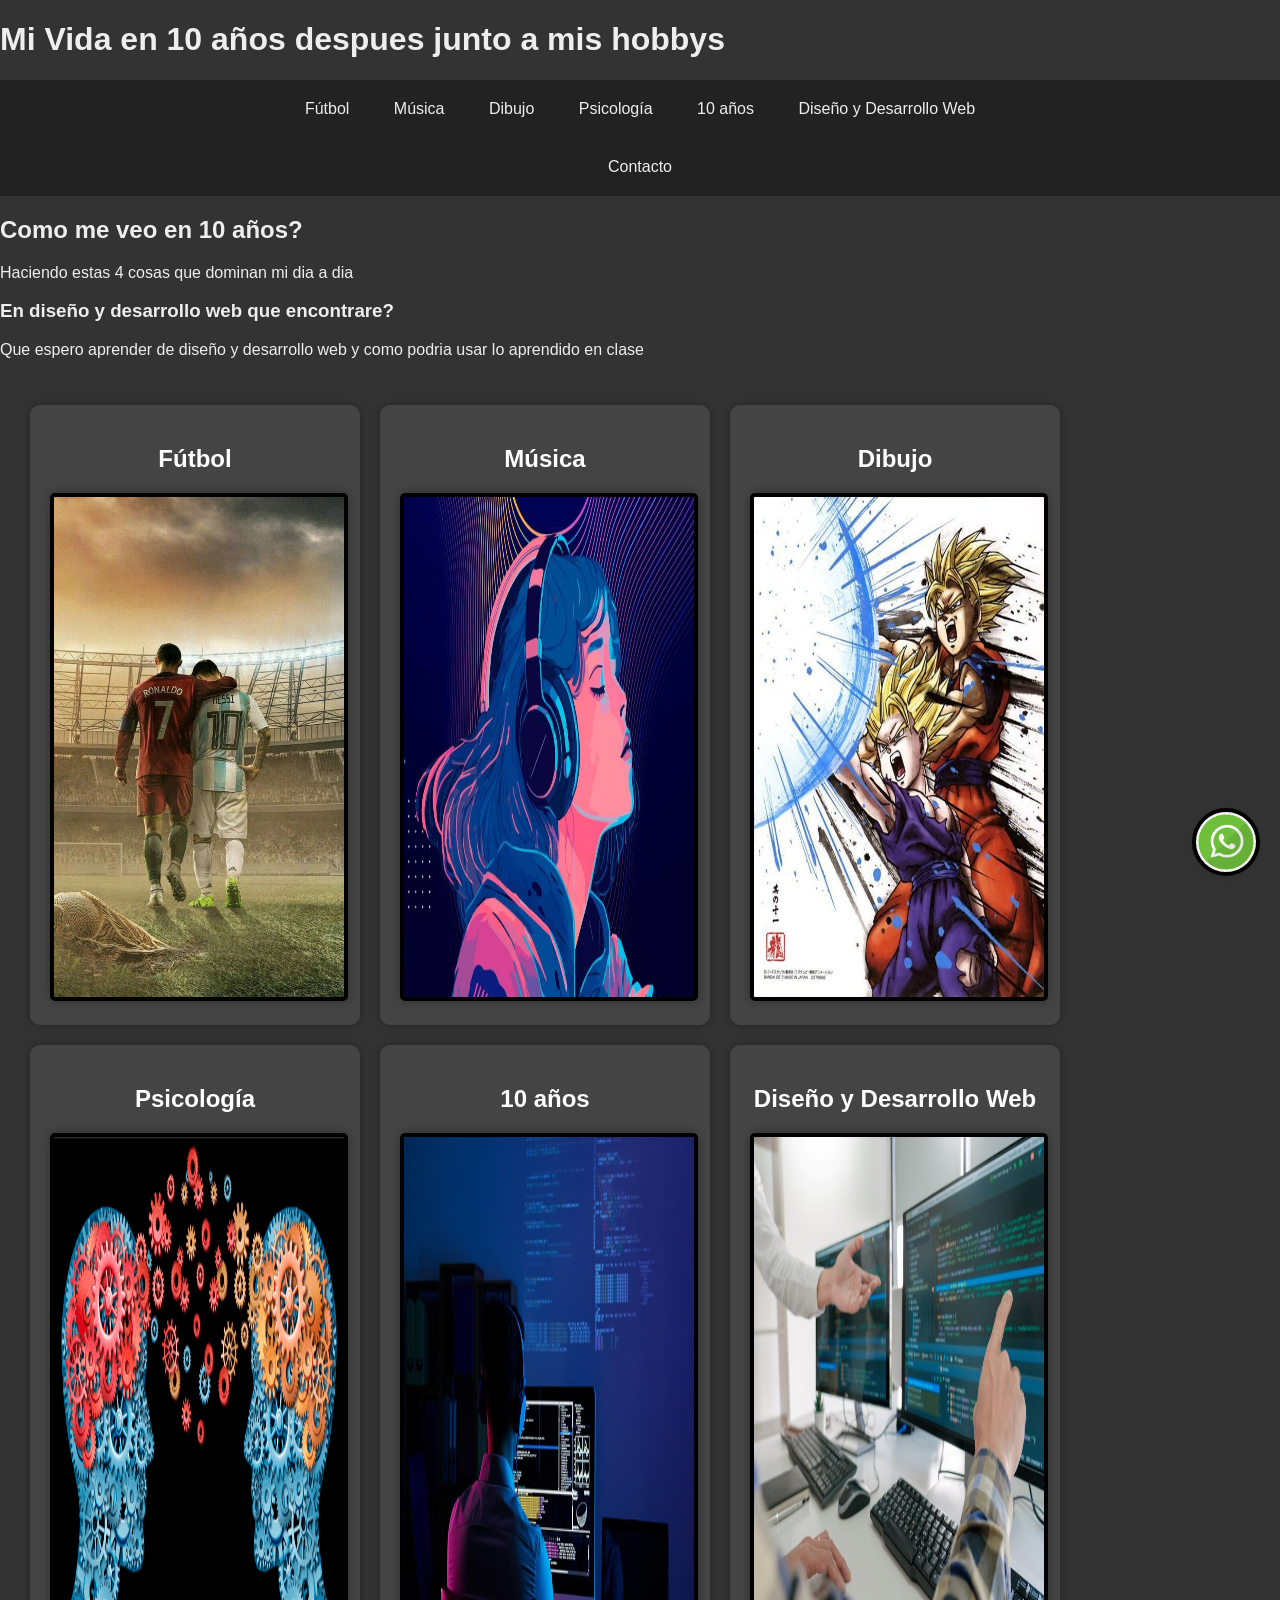
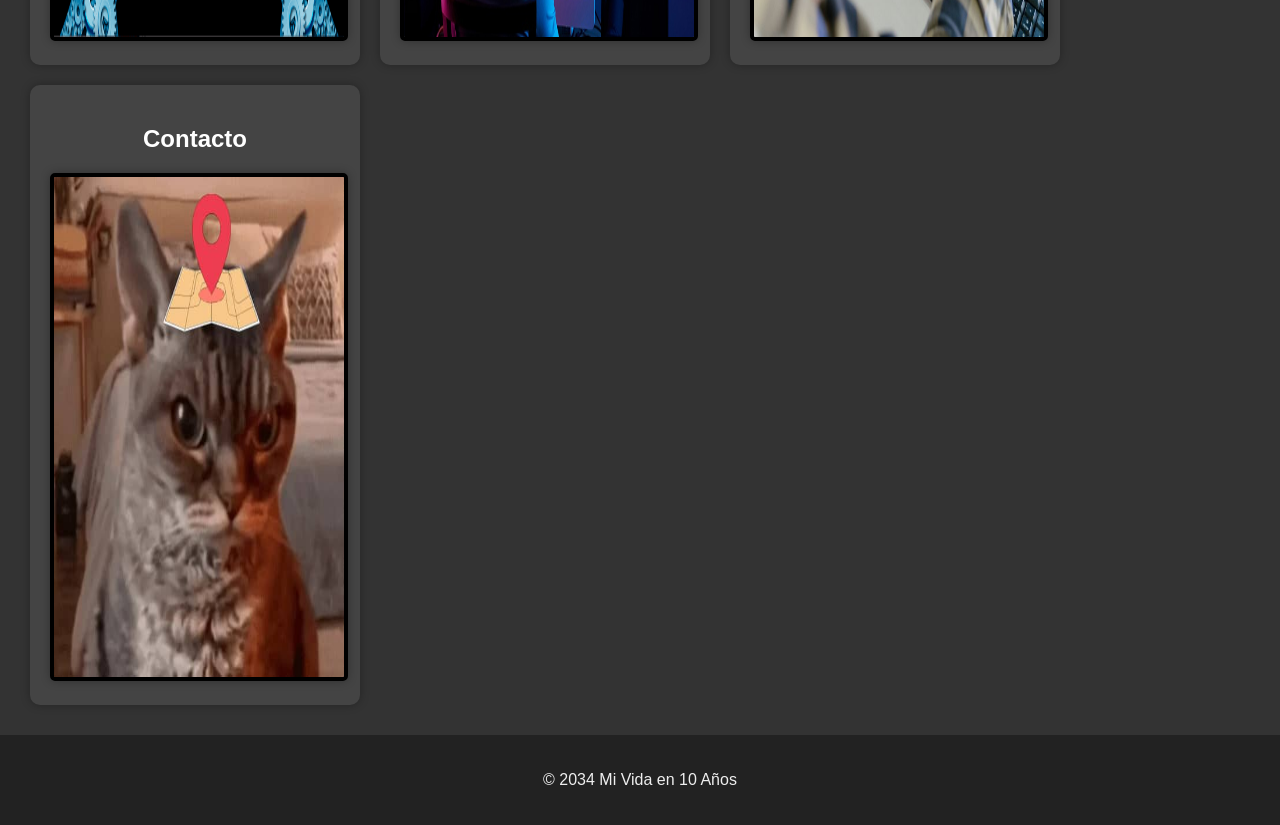
<file: index.html>
<!DOCTYPE html>
<html lang="es">
<head>
    <meta charset="UTF-8">
    <meta name="viewport" content="width=device-width, initial-scale=1.0">
    <title>Mi Vida en 10 Años</title>
    <link rel="stylesheet" href="styles.css">
    <link rel="stylesheet" href="wsp.css">
</head>
<body>
    
        <h1>Mi Vida en 10 años despues junto a mis hobbys</h1>
    
    <nav>
        <header>
        <ul>
            <li><a href="#futbol">Fútbol</a></li>
            <li><a href="#musica">Música</a></li>
            <li><a href="#dibujo">Dibujo</a></li>
            <li><a href="#psicologia">Psicología</a></li>
            <li><a href="#10-anos">10 años</a></li>
            <li><a href="#diseño-desarrollo-web">Diseño y Desarrollo Web</a></li>
        </ul>
        </header>
        <header>
        <ul>
            <li><a href="#contacto">Contacto</a></li>
        </ul>
        </header>

    </nav>
    <h2>Como me veo en 10 años?</h2>
    <p>Haciendo estas 4 cosas que dominan mi dia a dia</p>
    <h3>En diseño y desarrollo web que encontrare?</h3>
    <p>Que espero aprender de diseño y desarrollo web y como podria usar lo aprendido en clase</p>
    <main>
        <section id="futbol">
            <h2>Fútbol</h2>
            <a href="futbol.html"><img src="img/futbol7.jpg" alt="Imagen de fútbol"></a>
        </section>
        <section id="musica">
            <h2>Música</h2>
            <a href="musica.html"><img src="img/musica.jpg" alt="Imagen de música"></a>
        </section>
        <section id="dibujo">
            <h2>Dibujo</h2>
            <a href="dibujo.html"><img src="img/dibujo.jpg" alt="Imagen de dibujo"></a>
        </section>
        <section id="psicologia">
            <h2>Psicología</h2>
            <a href="psicologia.html"><img src="img/2.-Psicologia.png" alt="Imagen de psicología"></a>
        </section>
        <section id="10-anos">
            <h2>10 años</h2>
            <a href="10 años.html"><img src="img/10 años 22.jpg" alt="Imagen de 10 años después"></a>
        </section>
        <section id="diseño-desarrollo-web">
            <h2>Diseño y Desarrollo Web</h2>
            <a href="diseño y desarrollo web .html"><img src="img/diseño y desarrollo web.jpg" alt="Imagen de diseño y desarrollo web"></a>
        </section>
        <section id="contacto">
            <h2>Contacto</h2> 
            <a href="contacto.html"><img src="img/gatomaps.jpg" alt="Imagen de Contacto"></a>
        </section>
    </main>
    <div 
    class="whatsapp-bubble">
        <a href="https://web.whatsapp.com/send/?phone=921754091&text&type=phone_number&app_absent=0" target="_blank">
            <img src="img/wsp.png" alt="WhatsApp">
        </a>
    </div>
    <footer>
        <p>&copy; 2034 Mi Vida en 10 Años</p>
    </footer>
</body>
</html>
</file>
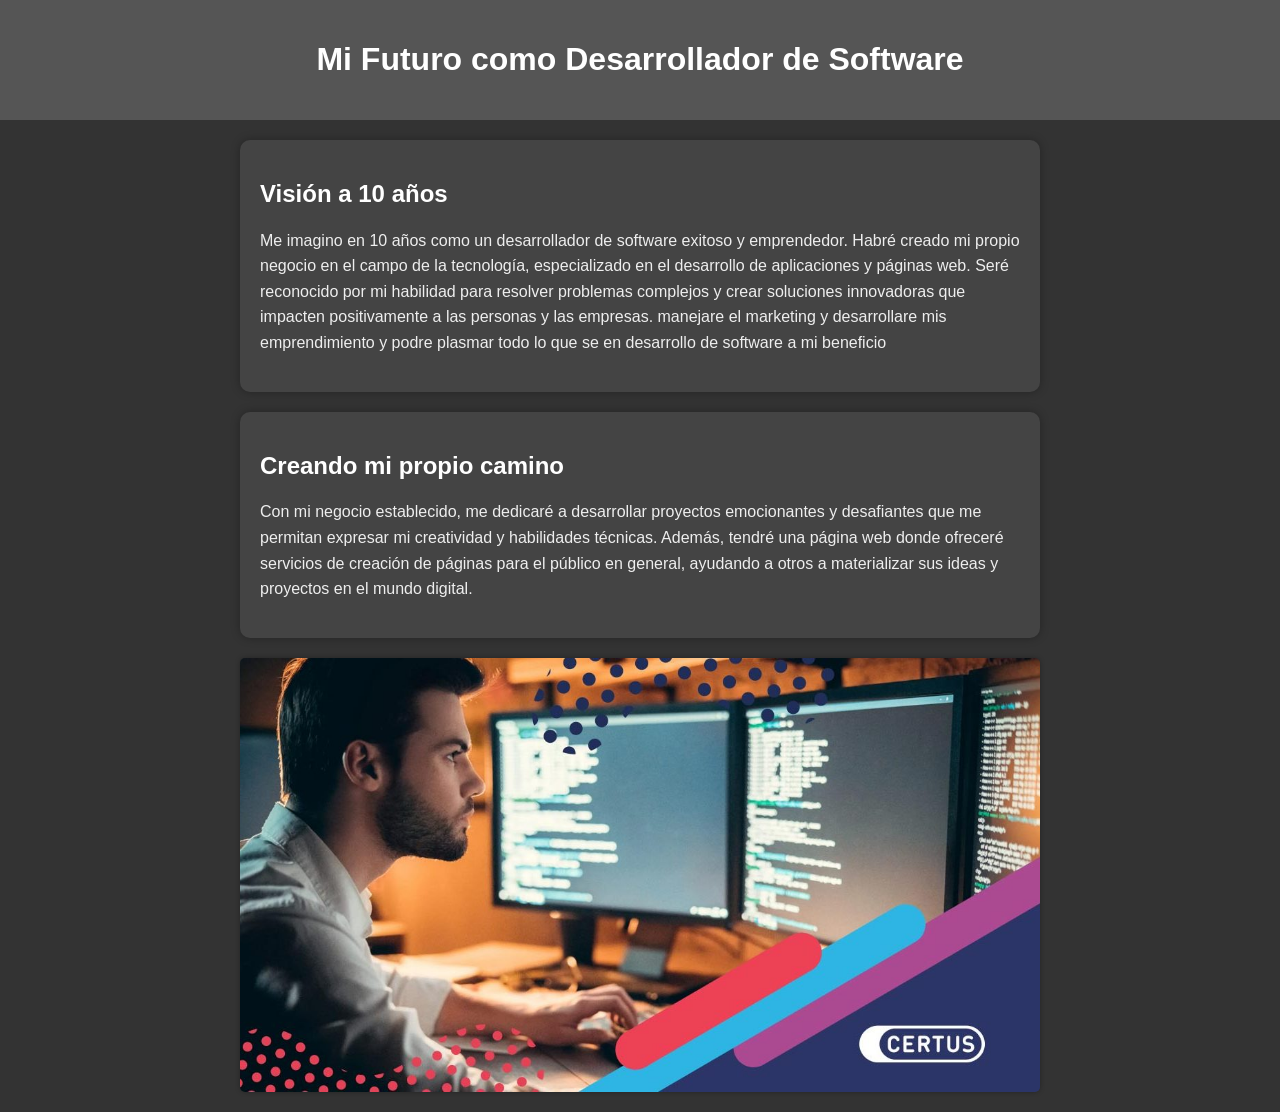
<file: 10 años.html>
<!DOCTYPE html>
<html lang="es">
<head>
    <meta charset="UTF-8">
    <meta name="viewport" content="width=device-width, initial-scale=1.0">
    <title>Mi Futuro como Desarrollador de Software</title>
    <style>
        body {
            font-family: Arial, sans-serif;
            background-color: #333; 
            color: #eee; 
            margin: 0;
            padding: 0;
        }

        header {
            background-color: #555; 
            color: #fff;
            padding: 20px;
            text-align: center;
        }

        main {
            padding: 20px;
            max-width: 800px;
            margin: 0 auto;
        }

        section {
            background-color: #444; 
            padding: 20px;
            margin-bottom: 20px;
            border-radius: 10px;
            box-shadow: 0 0 10px rgba(0, 0, 0, 0.3); 
        }

        h1, h2 {
            color: #fff;
        }

        p {
            line-height: 1.6;
        }

        img {
            max-width: 100%;
            display: block;
            margin: 0 auto;
            border-radius: 5px;
            box-shadow: 0 0 5px rgba(0, 0, 0, 0.3);
        }
    </style>
</head>
<body>
    <header>
        <h1>Mi Futuro como Desarrollador de Software</h1>
    </header>
    <main>
        <section>
            <h2>Visión a 10 años</h2>
            <p>Me imagino en 10 años como un desarrollador de software exitoso y emprendedor. Habré creado mi propio negocio en el campo de la tecnología, especializado en el desarrollo de aplicaciones y páginas web. Seré reconocido por mi habilidad para resolver problemas complejos y crear soluciones innovadoras que impacten positivamente a las personas y las empresas.
                manejare el marketing y desarrollare mis emprendimiento y podre plasmar todo lo que se en desarrollo de software a mi beneficio
            </p>
        </section>
        <section>
            <h2>Creando mi propio camino</h2>
            <p>Con mi negocio establecido, me dedicaré a desarrollar proyectos emocionantes y desafiantes que me permitan expresar mi creatividad y habilidades técnicas. Además, tendré una página web donde ofreceré servicios de creación de páginas para el público en general, ayudando a otros a materializar sus ideas y proyectos en el mundo digital.</p>
        </section>
        <a href="img/10 años.jpg"></a><img src="img/10 años.jpg" alt="Imagen de 10 años">
    </main>
</body>
</html>
</file>
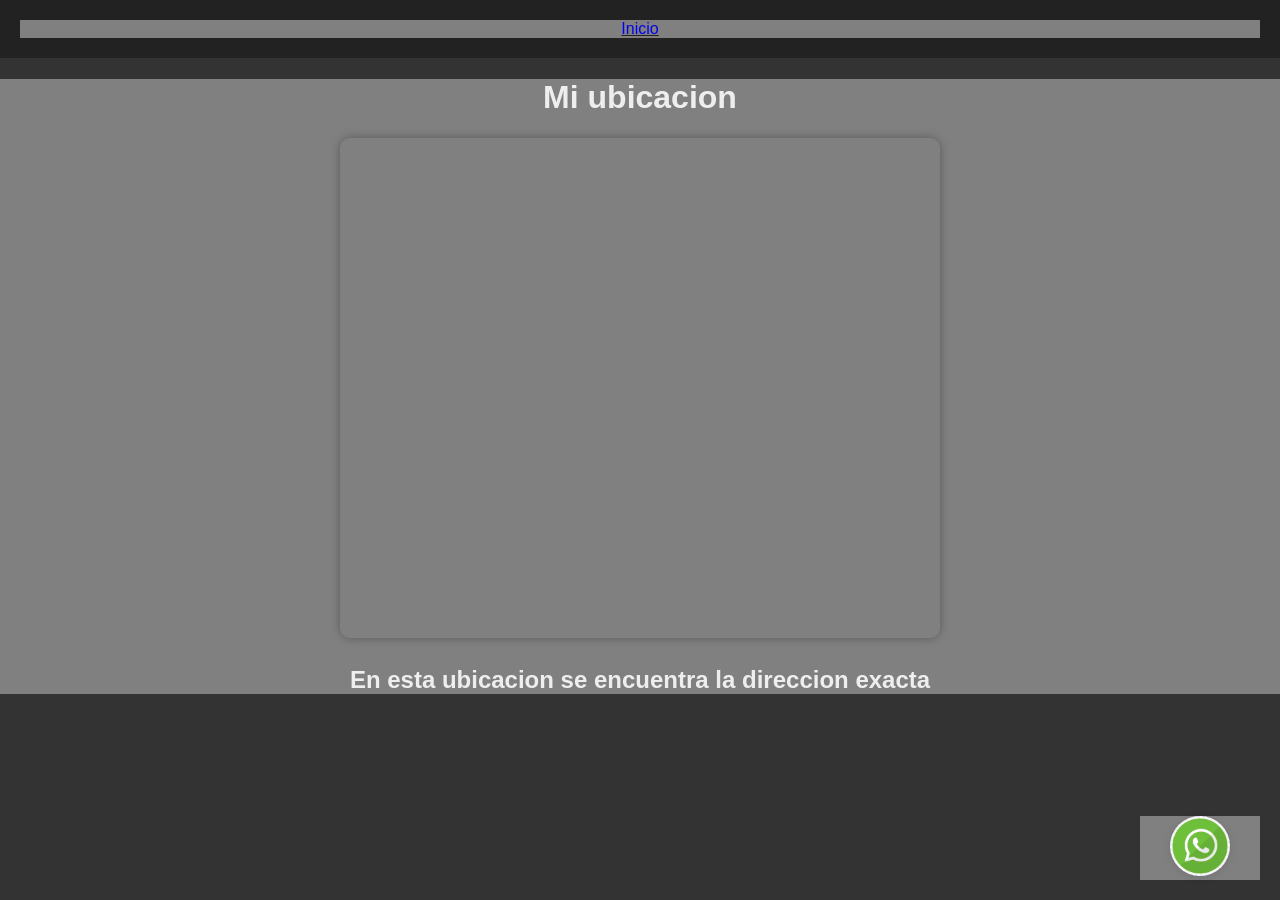
<file: contacto.html>
<!DOCTYPE html>
<html lang="en">
<head>
    <meta charset="UTF-8">
    <meta name="viewport" content="width=device-width, initial-scale=1.0">
    <title>Contacto</title>
    <link rel="stylesheet" href="mi vida index.html">

</head>
<body>

    <header>
        <div class="navbar">
            <a href="mi vida index.html">Inicio</a>
        </div>
    </header>
    <div class="container">
    <h1>Mi ubicacion</h1>

            <iframe src="https://www.google.com/maps/embed?pb=!1m18!1m12!1m3!1d3900.16165128674!2d-76.9974148885113!3d-12.169395544148154!2m3!1f0!2f0!3f0!3m2!1i1024!2i768!4f13.1!3m3!1m2!1s0x9105b833ea6dc271%3A0x27a38d15eac0f5c5!2sC.%204%2C%20Santiago%20de%20Surco%2015054!5e0!3m2!1ses-419!2spe!4v1716921963551!5m2!1ses-419!2spe" width="800" height="600" style="border:0;" allowfullscreen="" loading="lazy" referrerpolicy="no-referrer-when-downgrade"></iframe>
            <div class="whatsapp-bubble">
        <a href="https://web.whatsapp.com/send/?phone=921754091&text&type=phone_number&app_absent=0" target="_blank">
            <img src="img/wsp.png" alt="WhatsApp">
        </a>
    </div>
    <h2><p>En esta ubicacion se encuentra la direccion exacta</p></h2>
    
</body>
</html>
<style>
    body {
    background-color: #333; 
    color: #eee; 
    font-family: Arial, sans-serif;
    margin: 0;
    padding: 0;
}
    .container {
            text-align: center;
        }
        iframe {
            border: 2px solid #d3d3d3; 
        }
    
    div{
    background-color: grey
    }
    
    a{
        text-decoration-color: #222;
        padding: 30px;
        
    }
 

    iframe{
        width: 600px;
    height: 500px;
    border: 4px solid black; 
    border-radius: 10px; 
    box-shadow: 0 0 10px rgba(0, 0, 0, 0.3);
    }
    
    
    header {
    background-color: #222; 
    padding: 20px;
    text-align: center;
}
    .whatsapp-bubble {
    position: fixed;
    bottom: 20px;
    right: 20px;
    z-index: 1000;
}

    .whatsapp-bubble a img {
    width: 60px;
    height: 60px;
    border-radius: 50%;
    box-shadow: 0 2px 10px rgba(0, 0, 0, 0.1);
    transition: transform 0.3s;
}

    .whatsapp-bubble a img:hover {
    transform: scale(1.1);
}




</style>
</file>
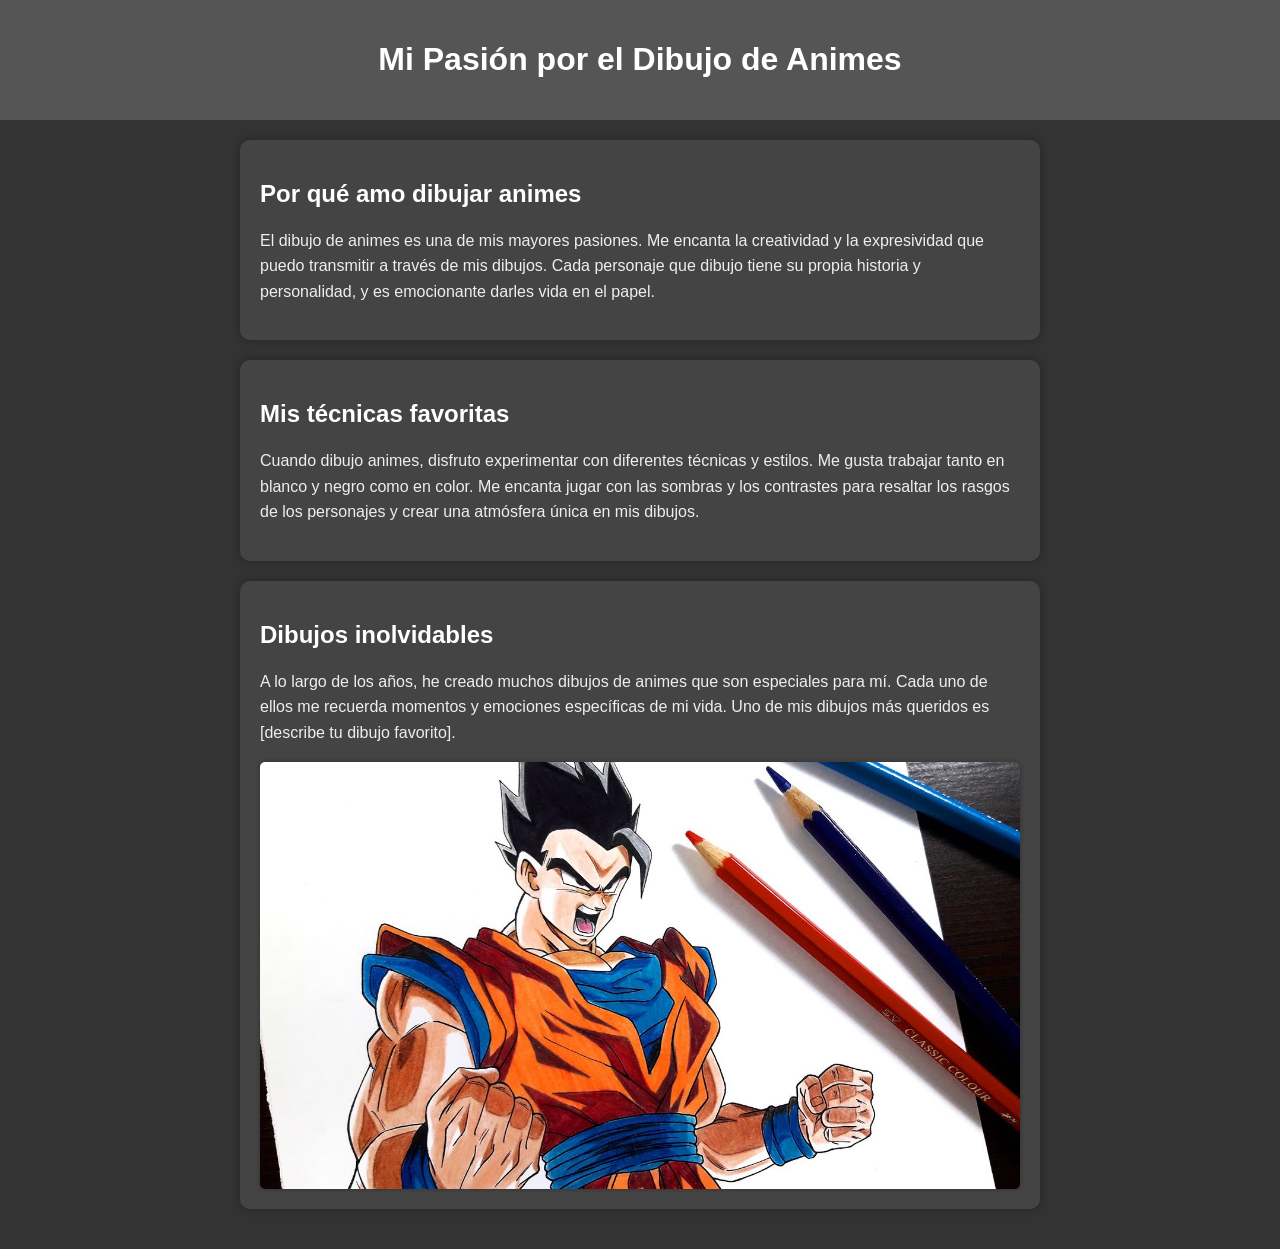
<file: dibujo.html>
<!DOCTYPE html>
<html lang="es">
<head>
    <meta charset="UTF-8">
    <meta name="viewport" content="width=device-width, initial-scale=1.0">
    <title>Mi Pasión por el Dibujo de Animes</title>
    <style>
        body {
            font-family: Arial, sans-serif;
            background-color: #333; 
            color: #eee; 
            margin: 0;
            padding: 0;
        }

        header {
            background-color: #555; 
            color: #fff;
            padding: 20px;
            text-align: center;
        }

        main {
            padding: 20px;
            max-width: 800px;
            margin: 0 auto;
        }

        section {
            background-color: #444; 
            padding: 20px;
            margin-bottom: 20px;
            border-radius: 10px;
            box-shadow: 0 0 10px rgba(0, 0, 0, 0.3);
        }

        h1, h2 {
            color: #fff;
        }

        p {
            line-height: 1.6;
        }

        img {
            max-width: 100%;
            display: block;
            margin: 0 auto;
            border-radius: 5px;
            box-shadow: 0 0 5px rgba(0, 0, 0, 0.3);
        }
    </style>
</head>
<body>
    <header>
        <h1>Mi Pasión por el Dibujo de Animes</h1>
    </header>
    <main>
        <section>
            <h2>Por qué amo dibujar animes</h2>
            <p>El dibujo de animes es una de mis mayores pasiones. Me encanta la creatividad y la expresividad que puedo transmitir a través de mis dibujos. Cada personaje que dibujo tiene su propia historia y personalidad, y es emocionante darles vida en el papel.</p>
        </section>
        <section>
            <h2>Mis técnicas favoritas</h2>
            <p>Cuando dibujo animes, disfruto experimentar con diferentes técnicas y estilos. Me gusta trabajar tanto en blanco y negro como en color. Me encanta jugar con las sombras y los contrastes para resaltar los rasgos de los personajes y crear una atmósfera única en mis dibujos.</p>
        </section>
        <section>
            <h2>Dibujos inolvidables</h2>
            <p>A lo largo de los años, he creado muchos dibujos de animes que son especiales para mí. Cada uno de ellos me recuerda momentos y emociones específicas de mi vida. Uno de mis dibujos más queridos es [describe tu dibujo favorito].</p>
            <a href="img/dibujo22.jpg"></a><img src="img/dibujo22.jpg" alt="Imagen de tu dibujo favorito">
        </section>
    </main>
</body>
</html>
</file>
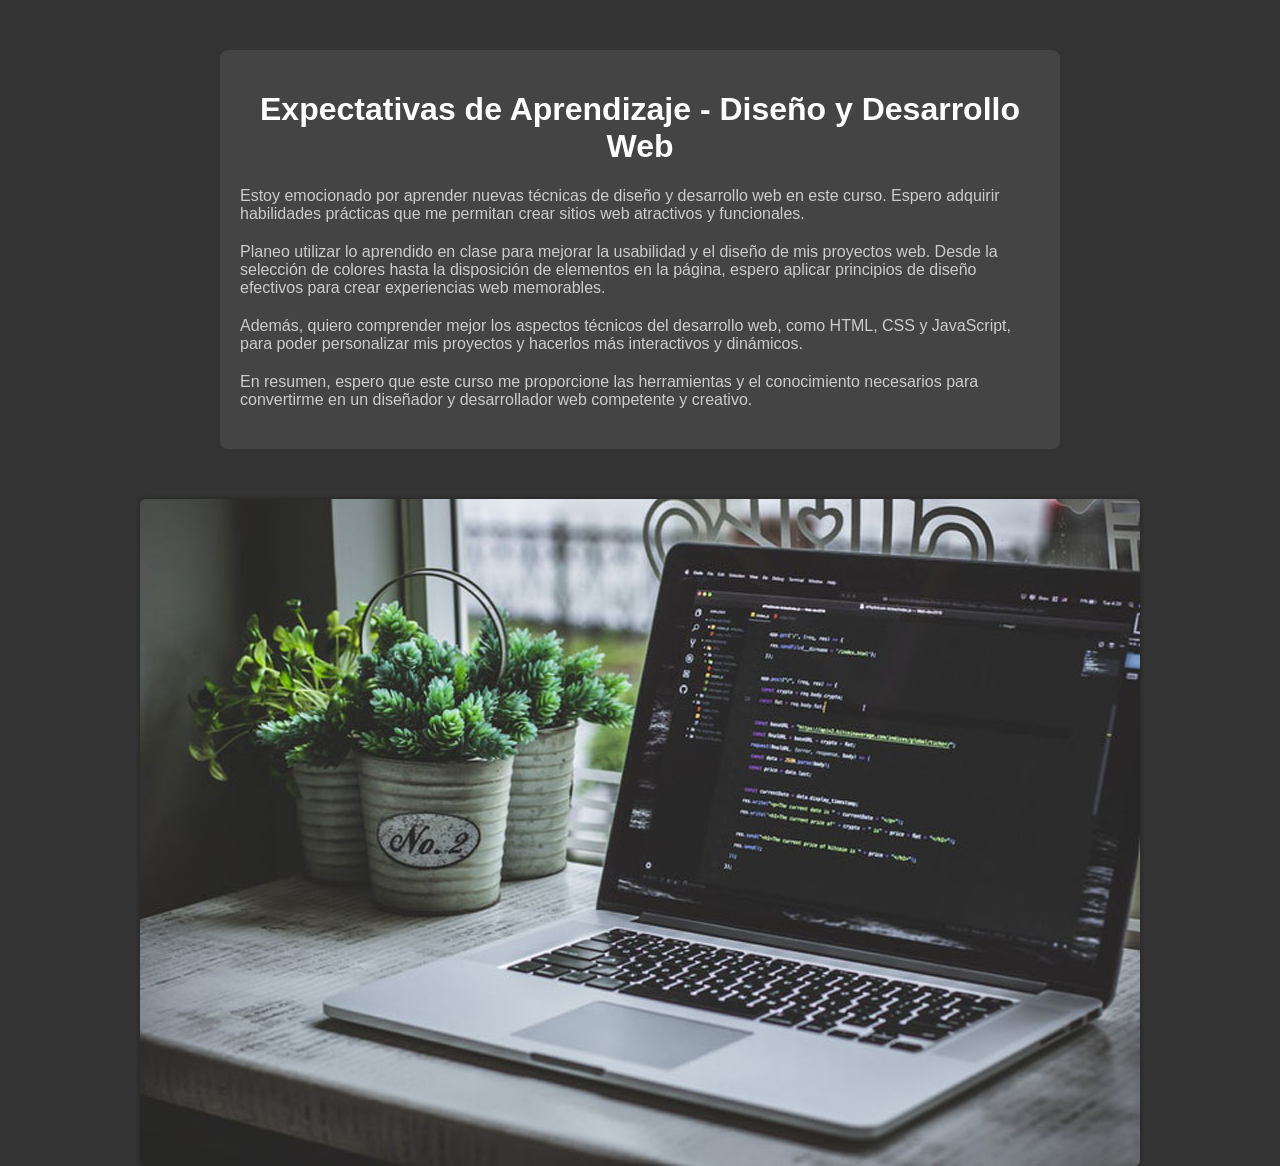
<file: diseño y desarrollo web .html>
<!DOCTYPE html>
<html lang="es">
<head>
    <meta charset="UTF-8">
    <meta name="viewport" content="width=device-width, initial-scale=1.0">
    <title>Expectativas de Aprendizaje - Diseño y Desarrollo Web</title>
    <style>
        body {
            background-color: #333;
            color: #ccc;
            font-family: Arial, sans-serif;
            margin: 0;
            padding: 0;
        }
        .container {
            max-width: 800px;
            margin: 50px auto;
            padding: 20px;
            background-color: #444;
            border-radius: 8px;
        }
        h1 {
            color: #fff;
            text-align: center;
        }
        p {
            margin-bottom: 20px;
        }
        img {
            max-width: 100%;
            display: block;
            margin: 0 auto;
            border-radius: 5px;
            box-shadow: 0 0 5px rgba(0, 0, 0, 0.3);
        }
    </style>
</head>
<body>
    <div class="container">
        <h1>Expectativas de Aprendizaje - Diseño y Desarrollo Web</h1>
        <p>Estoy emocionado por aprender nuevas técnicas de diseño y desarrollo web en este curso. Espero adquirir habilidades prácticas que me permitan crear sitios web atractivos y funcionales.</p>
        <p>Planeo utilizar lo aprendido en clase para mejorar la usabilidad y el diseño de mis proyectos web. Desde la selección de colores hasta la disposición de elementos en la página, espero aplicar principios de diseño efectivos para crear experiencias web memorables.</p>
        <p>Además, quiero comprender mejor los aspectos técnicos del desarrollo web, como HTML, CSS y JavaScript, para poder personalizar mis proyectos y hacerlos más interactivos y dinámicos.</p>
        <p>En resumen, espero que este curso me proporcione las herramientas y el conocimiento necesarios para convertirme en un diseñador y desarrollador web competente y creativo.</p>
    </div>
    <img src="img/diseño y desARROLLO WEB6767.jpg" alt="Imagen de desarrollo web">
</body>
</html>
</file>
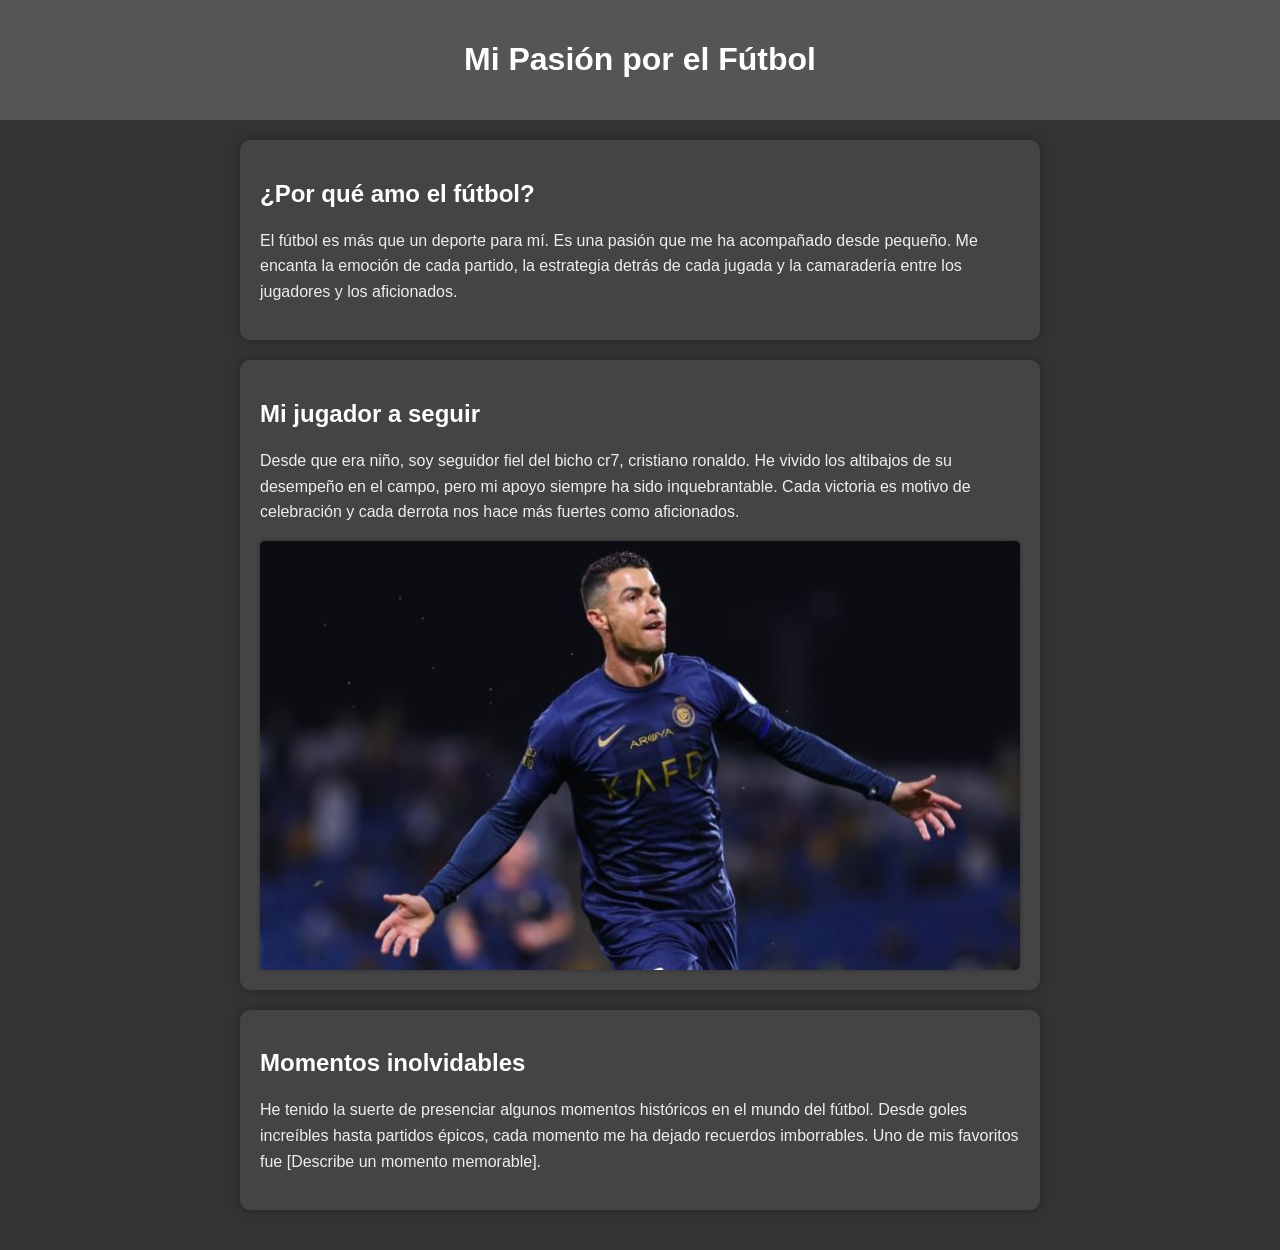
<file: futbol.html>
<!DOCTYPE html>
<html lang="es">
<head>
    <meta charset="UTF-8">
    <meta name="viewport" content="width=device-width, initial-scale=1.0">
    <title>Mi Pasión por el Fútbol</title>
    <style>
        body {
            font-family: Arial, sans-serif;
            background-color: #333; 
            color: #eee; 
            margin: 0;
            padding: 0;
        }

        header {
            background-color: #555; 
            color: #fff;
            padding: 20px;
            text-align: center;
        }

        main {
            padding: 20px;
            max-width: 800px;
            margin: 0 auto;
        }

        section {
            background-color: #444; 
            padding: 20px;
            margin-bottom: 20px;
            border-radius: 10px;
            box-shadow: 0 0 10px rgba(0, 0, 0, 0.3);
        }

        h1, h2 {
            color: #fff;
        }

        p {
            line-height: 1.6;
        }

        img {
            max-width: 100%;
            display: block;
            margin: 0 auto;
            border-radius: 5px;
            box-shadow: 0 0 5px rgba(0, 0, 0, 0.3);
        }
    </style>
</head>
<body>
    <header>
        <h1>Mi Pasión por el Fútbol</h1>
    </header>
    <main>
        <section>
            <h2>¿Por qué amo el fútbol?</h2>
            <p>El fútbol es más que un deporte para mí. Es una pasión que me ha acompañado desde pequeño. Me encanta la emoción de cada partido, la estrategia detrás de cada jugada y la camaradería entre los jugadores y los aficionados.</p>
        </section>
        <section>
            <h2>Mi jugador a seguir</h2>
            <p>Desde que era niño, soy seguidor fiel del bicho cr7, cristiano ronaldo. He vivido los altibajos de su desempeño en el campo, pero mi apoyo siempre ha sido inquebrantable. Cada victoria es motivo de celebración y cada derrota nos hace más fuertes como aficionados.</p>
            <img src="img/futbol 2333.jpg" alt="Imagen de tu equipo favorito">
        </section>
        <section>
            <h2>Momentos inolvidables</h2>
            <p>He tenido la suerte de presenciar algunos momentos históricos en el mundo del fútbol. Desde goles increíbles hasta partidos épicos, cada momento me ha dejado recuerdos imborrables. Uno de mis favoritos fue [Describe un momento memorable].</p>
        </section>
    </main>
</body>
</html>
</file>
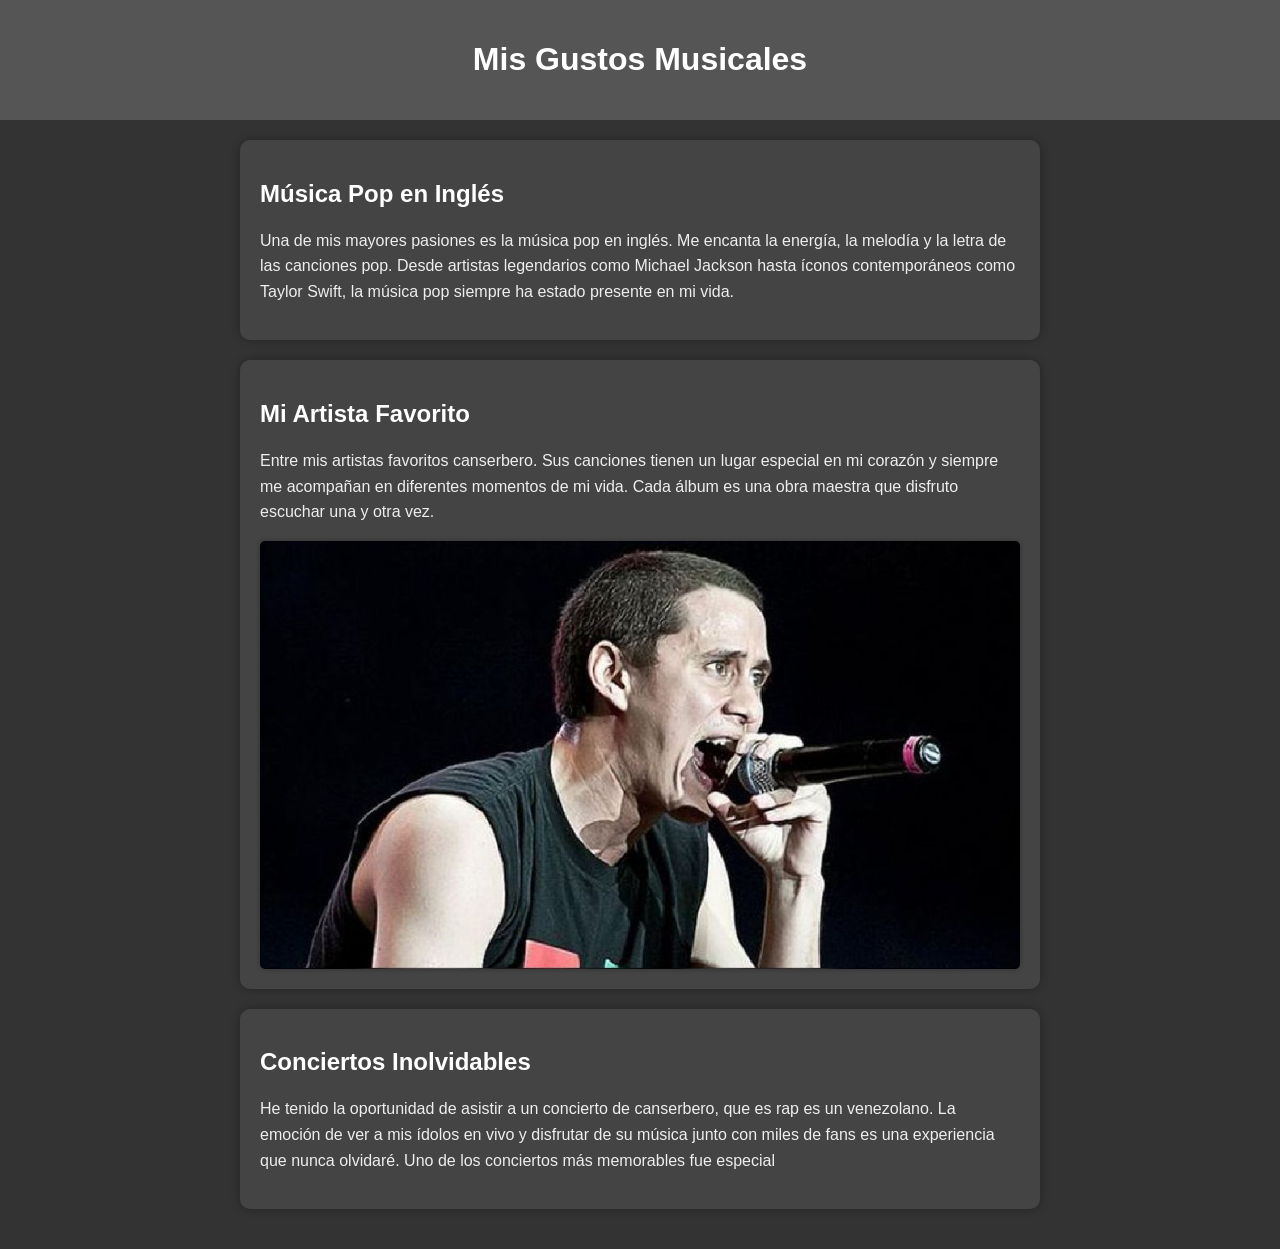
<file: musica.html>
<!DOCTYPE html>
<html lang="es">
<head>
    <meta charset="UTF-8">
    <meta name="viewport" content="width=device-width, initial-scale=1.0">
    <title>Mis Gustos Musicales</title>
    <style>
        body {
            font-family: Arial, sans-serif;
            background-color: #333; 
            color: #eee; 
            margin: 0;
            padding: 0;
        }

        header {
            background-color: #555; 
            color: #fff;
            padding: 20px;
            text-align: center;
        }

        main {
            padding: 20px;
            max-width: 800px;
            margin: 0 auto;
        }

        section {
            background-color: #444; 
            padding: 20px;
            margin-bottom: 20px;
            border-radius: 10px;
            box-shadow: 0 0 10px rgba(0, 0, 0, 0.3); 
        }

        h1, h2 {
            color: #fff;
        }

        p {
            line-height: 1.6;
        }

        img {
            max-width: 100%;
            display: block;
            margin: 0 auto;
            border-radius: 5px;
            box-shadow: 0 0 5px rgba(0, 0, 0, 0.3);
        }
    </style>
</head>
<body>
    <header>
        <h1>Mis Gustos Musicales</h1>
    </header>
    <main>
        <section>
            <h2>Música Pop en Inglés</h2>
            <p>Una de mis mayores pasiones es la música pop en inglés. Me encanta la energía, la melodía y la letra de las canciones pop. Desde artistas legendarios como Michael Jackson hasta íconos contemporáneos como Taylor Swift, la música pop siempre ha estado presente en mi vida.</p>
        </section>
        <section>
            <h2>Mi Artista Favorito</h2>
            <p>Entre mis artistas favoritos canserbero. Sus canciones tienen un lugar especial en mi corazón y siempre me acompañan en diferentes momentos de mi vida. Cada álbum es una obra maestra que disfruto escuchar una y otra vez.</p>
            <img src="img/canserbero musica22jpg.jpg" alt="Imagen de tu artista favorito">
        </section>
        <section>
            <h2>Conciertos Inolvidables</h2>
            <p>He tenido la oportunidad de asistir a un concierto de canserbero, que es rap es un venezolano. La emoción de ver a mis ídolos en vivo y disfrutar de su música junto con miles de fans es una experiencia que nunca olvidaré. Uno de los conciertos más memorables fue especial
</file>
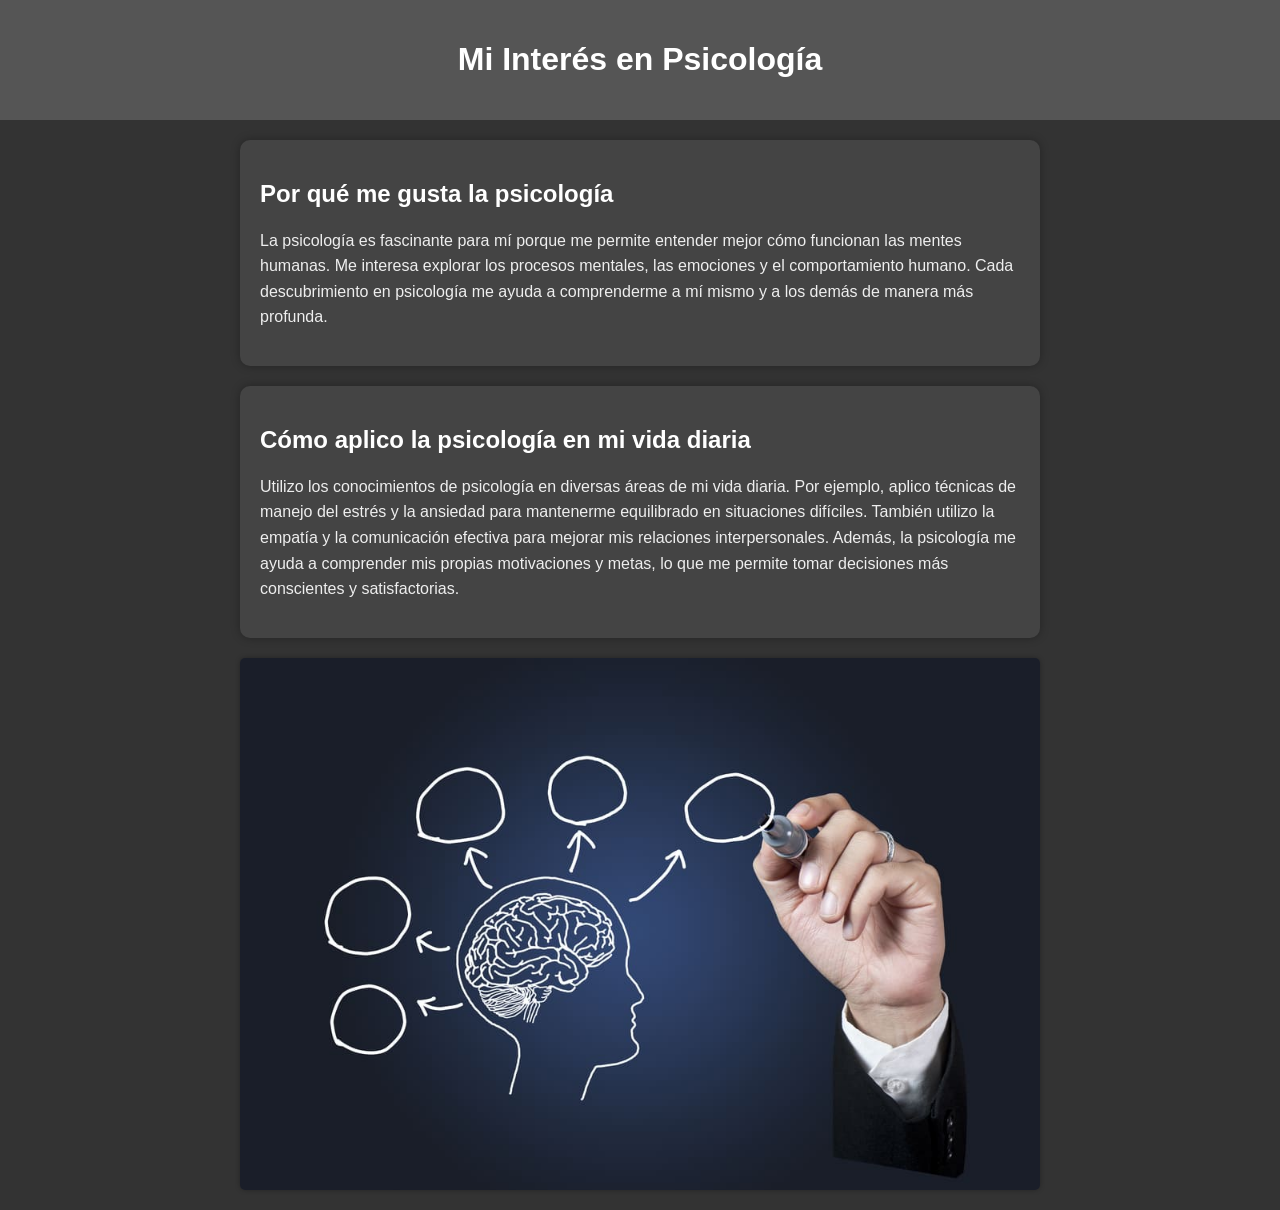
<file: psicologia.html>
<!DOCTYPE html>
<html lang="es">
<head>
    <meta charset="UTF-8">
    <meta name="viewport" content="width=device-width, initial-scale=1.0">
    <title>Mi Interés en Psicología</title>
    <style>
        body {
            font-family: Arial, sans-serif;
            background-color: #333; 
            color: #eee; 
            margin: 0;
            padding: 0;
        }

        header {
            background-color: #555; 
            color: #fff;
            padding: 20px;
            text-align: center;
        }

        main {
            padding: 20px;
            max-width: 800px;
            margin: 0 auto;
        }

        section {
            background-color: #444; 
            padding: 20px;
            margin-bottom: 20px;
            border-radius: 10px;
            box-shadow: 0 0 10px rgba(0, 0, 0, 0.3);
        }

        h1, h2 {
            color: #fff;
        }

        p {
            line-height: 1.6;
        }

        img {
            max-width: 100%;
            display: block;
            margin: 0 auto;
            border-radius: 5px;
            box-shadow: 0 0 5px rgba(0, 0, 0, 0.3);
        }
    </style>
</head>
<body>
    <header>
        <h1>Mi Interés en Psicología</h1>
    </header>
    <main>
        <section>
            <h2>Por qué me gusta la psicología</h2>
            <p>La psicología es fascinante para mí porque me permite entender mejor cómo funcionan las mentes humanas. Me interesa explorar los procesos mentales, las emociones y el comportamiento humano. Cada descubrimiento en psicología me ayuda a comprenderme a mí mismo y a los demás de manera más profunda.</p>
        </section>
        <section>
            <h2>Cómo aplico la psicología en mi vida diaria</h2>
            <p>Utilizo los conocimientos de psicología en diversas áreas de mi vida diaria. Por ejemplo, aplico técnicas de manejo del estrés y la ansiedad para mantenerme equilibrado en situaciones difíciles. También utilizo la empatía y la comunicación efectiva para mejorar mis relaciones interpersonales. Además, la psicología me ayuda a comprender mis propias motivaciones y metas, lo que me permite tomar decisiones más conscientes y satisfactorias.</p>
        </section>
        <a href="img/psicologia 244.jpg"></a><img src="img/psicologia 244.jpg" alt="Imagen de tu dibujo favorito">
    </main>
</body>
</html>
</file>
<file: styles.css>
body {
    background-color: #333; 
    color: #eee; 
    font-family: Arial, sans-serif;
    margin: 0;
    padding: 0;
}

img{
    width: 600px;
    height: 500px;
    border: 4px solid black; 
    border-radius: 10px; 
    box-shadow: 0 0 10px rgba(0, 0, 0, 0.3); 
}

header {
    background-color: #222; 
    padding: 20px;
    text-align: center;
}

nav ul {
    list-style-type: none;
    margin: 0;
    padding: 0;
}

nav ul li {
    display: inline;
}

nav ul li a {
    color: #eee; 
    text-decoration: none;
    padding: 10px 20px;
}

nav ul li a:hover {
    background-color: #444; 
}

main {
    padding: 20px;
    display: flex;
    flex-wrap: wrap;
}

section {
    width: calc(25% - 20px);
    margin: 10px;
    background-color: #444; 
    padding: 20px;
    border-radius: 10px;
    box-shadow: 0 0 10px rgba(0, 0, 0, 0.3); 
    text-align: center;
}

section h2 {
    color: #fff; 
}
section a img {
    max-width: 100%;
    border-radius: 5px; 
    transition: transform 0.3s ease;
}

section a img:hover {
    transform: scale(1.05);
}

footer {
    background-color: #222; 
    padding: 20px;
    text-align: center;
}
</file>
<file: wsp.css>
.whatsapp-bubble {
    position: fixed;
    bottom: 20px;
    right: 20px;
    z-index: 1000;
}

.whatsapp-bubble a img {
    width: 60px;
    height: 60px;
    border-radius: 50%;
    box-shadow: 0 2px 10px rgba(0, 0, 0, 0.1);
    transition: transform 0.3s;
}

.whatsapp-bubble a img:hover {
    transform: scale(1.1);
}
</file>
